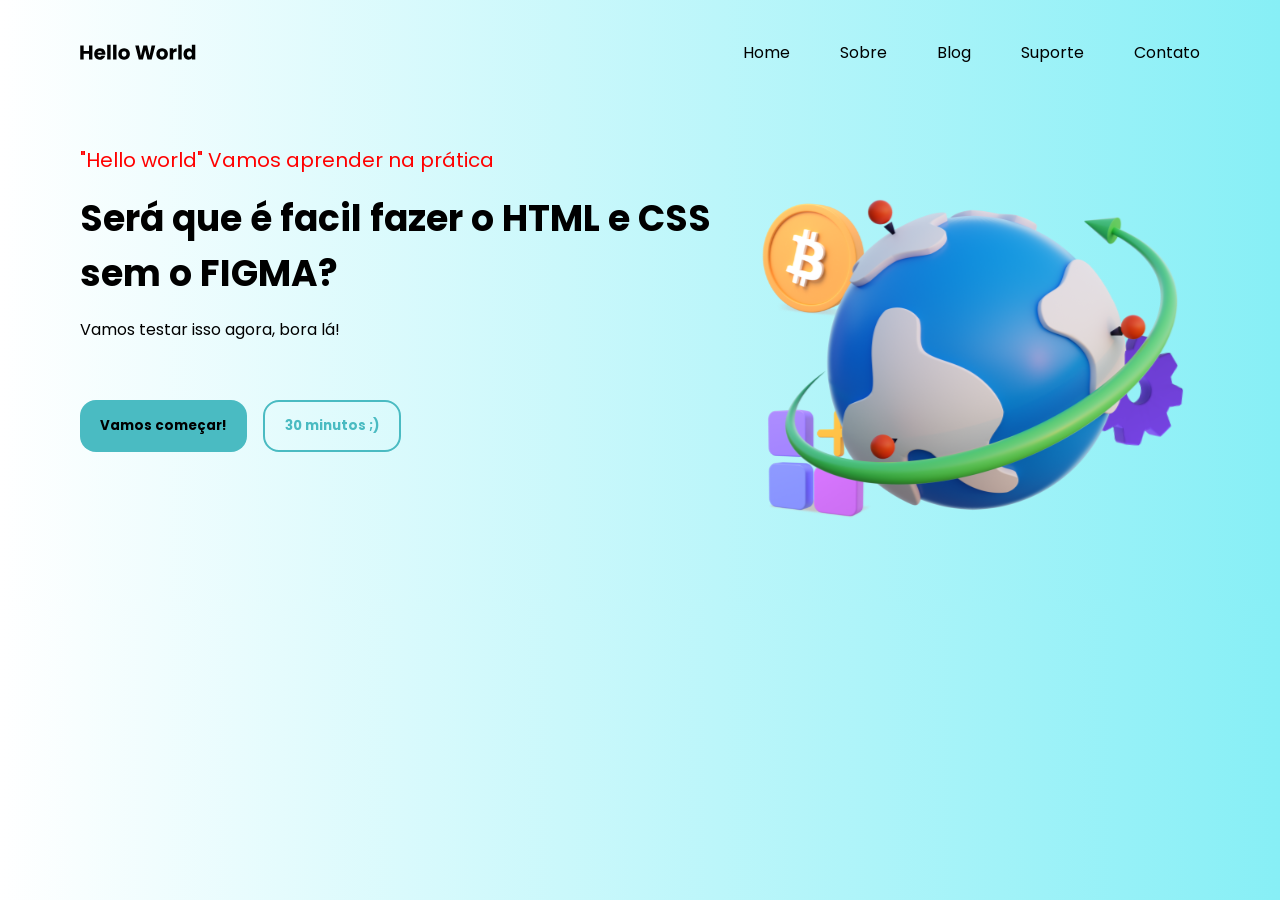
<file: index.html>
<!DOCTYPE html>
<html lang="pt-br">
<head>
    <meta charset="UTF-8">
    <meta name="viewport" content="width=device-width, initial-scale=1.0">
    <link rel="stylesheet" href="./assets/css/style.css">
    <title>Document</title>
    <link rel="preconnect" href="https://fonts.googleapis.com">
<link rel="preconnect" href="https://fonts.gstatic.com" crossorigin>
<link href="https://fonts.googleapis.com/css2?family=Poppins:ital,wght@0,100;0,200;0,300;0,400;0,500;0,600;0,700;0,800;0,900;1,100;1,200;1,300;1,400;1,500;1,600;1,700;1,800;1,900&display=swap" rel="stylesheet">
</head>
<body>
    <header>
        <img src="./assets/img/logo.svg" alt="">
        <nav class="navbar">
            <ul>
                <li>
                    <a href="">Home</a>
                </li>
                <li>
                    <a href="">Sobre</a>
                </li>
                <li>
                    <a href="">Blog</a>
                </li>
                <li>
                    <a href="">Suporte</a>
                </li>
                <li>
                    <a href="">Contato</a>
                </li>
            </ul>
        </nav>
    </header>
    <main>
        <section>
            <div class="ladoesquerdo">
                <div class="content">
                    <p>"Hello world" Vamos aprender na prática</p>
                    <h1>Será que é facil fazer o HTML e CSS sem o FIGMA?</h1>
                    <P>Vamos testar isso agora, bora lá!</P>
                </div>
                <div class="btns">
                    <button>Vamos começar!</button>
                    <button>30 minutos ;)</button>
                </div>

            </div>
            <div class="ladodireito">
            <img src="./assets/img/planeta.svg" alt="">
            </div>
        </section>
    </main>
</body>
</html>
</file>
<file: assets/css/style.css>
* {
    margin: 0;
    padding: 0;
    box-sizing: border-box;
    font-family: "Poppins", sans-serif;
    text-decoration: none;
}

body {
    background: linear-gradient(to left, #87eff6, #ffffff);
}

header {
    display: flex;
    justify-content: space-between;
    padding: 40px 80px;

    & .navbar ul {
        display: flex;
        text-decoration: none;
        list-style: none;
        gap: 50px;

        & li a {
            color: rgb(0, 0, 0);
        }
    }
}


main {
    padding: 40px 80px 40px 80px;

    & section {
        display: flex;

        & .ladoesquerdo{
            display: flex;
            flex-direction: column;
            gap: 58px;

            & .content {
                display: flex;
                flex-direction: column;
                gap: 16px;
               
                & h1 {
                    font-size: 36px;

                }

                & p:first-child {
                    color: red;
                    font-size: 20px;
                }
            }
            & .btns{
                display: flex;
                gap: 16px;

                & button {
                    border-radius: 16px;
                    background-color: #4abbc2;
                    padding: 14px 20px;
                    font-weight: 700;
                    border: none;

                }
                & button:last-child {
                    color: #4abbc2;
                    background-color: transparent;
                    border: solid 2px #4abbc2;
                }

            }
             
        }

    }
}
</file>
